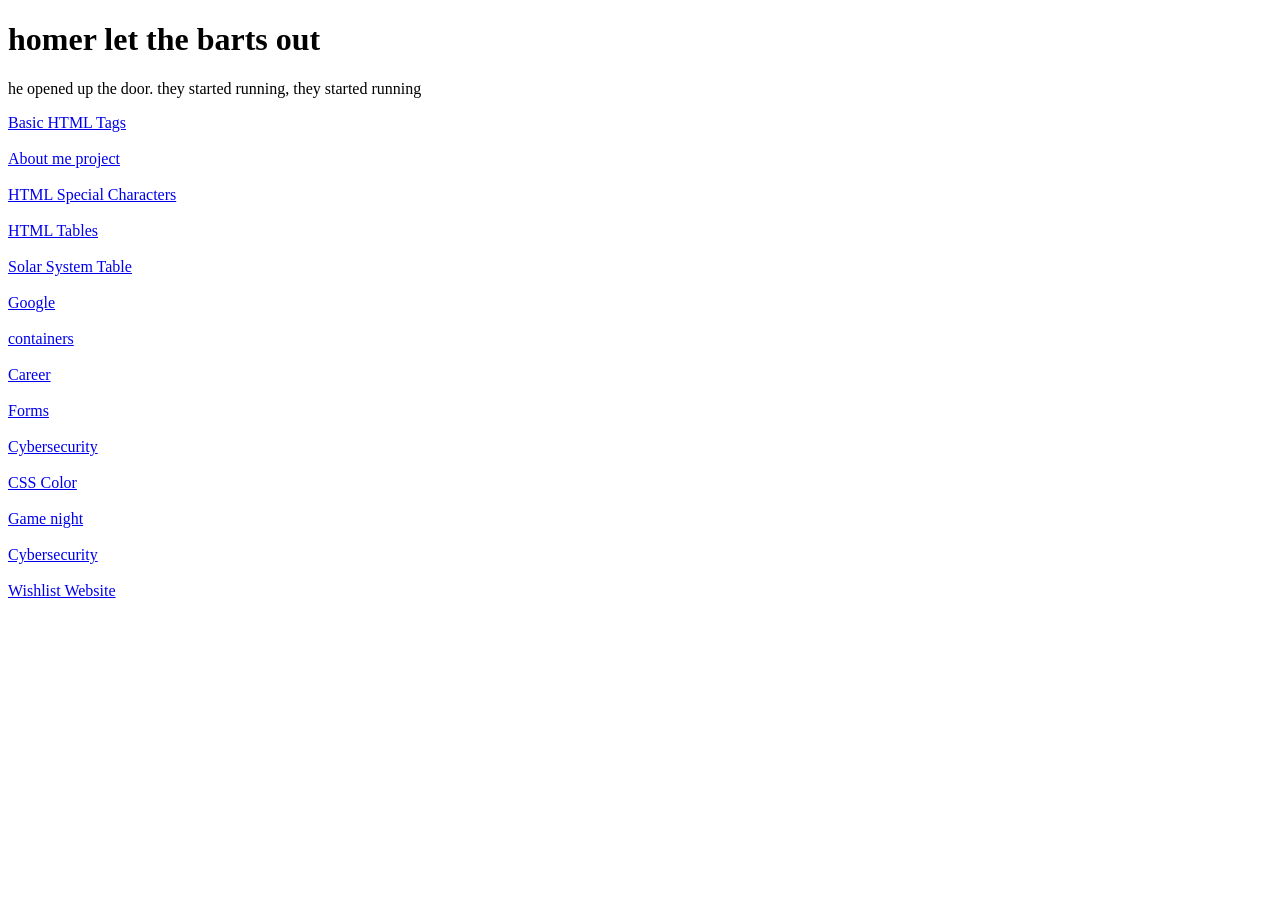
<file: index.html>
<!doctype html>
<html>
<head>
    <!-- the head holds primarily Metadata -->
<meta charset="UTF-8">
<meta name="viewport" content="width=device-width, intial-scale=1.0">
<title>homer let the barts out</title>

</head>
<body>
<h1>homer let the barts out</h1>
<p> he opened up the door. they started running, they started running</p>

<a href="basic.html">Basic HTML Tags</a><br><br>
<a href="Tebo_aboutme.html">About me project</a><br><br>
<a href="spChar.html">HTML Special Characters</a><br><br>
<a href="tables.html"> HTML Tables</a><br><br>
<a href="solar-system.html"> Solar System Table</a><br><br>
<a href="https//google.com/"target="_blank"> Google</a><br><br>
<a href="containers.html">containers</a><br><br>
<a href="career.html">Career</a><br><br>
<a href="forms.html">Forms</a><br><br>
<a href="cssBasics1/cybersecurity.html">Cybersecurity</a><br><br>
<a href="cssBasics1/Practice-Examples/color.html">CSS Color</a><br><br>
<a href="gameNight/gamenight.html">Game night</a><br><br>
<a href="cssBasics1/cybersecurity.html">Cybersecurity</a><br><br>
<a href="wishlistWebsite.html">Wishlist Website</a><br><br>
</body>
</html>
</file>
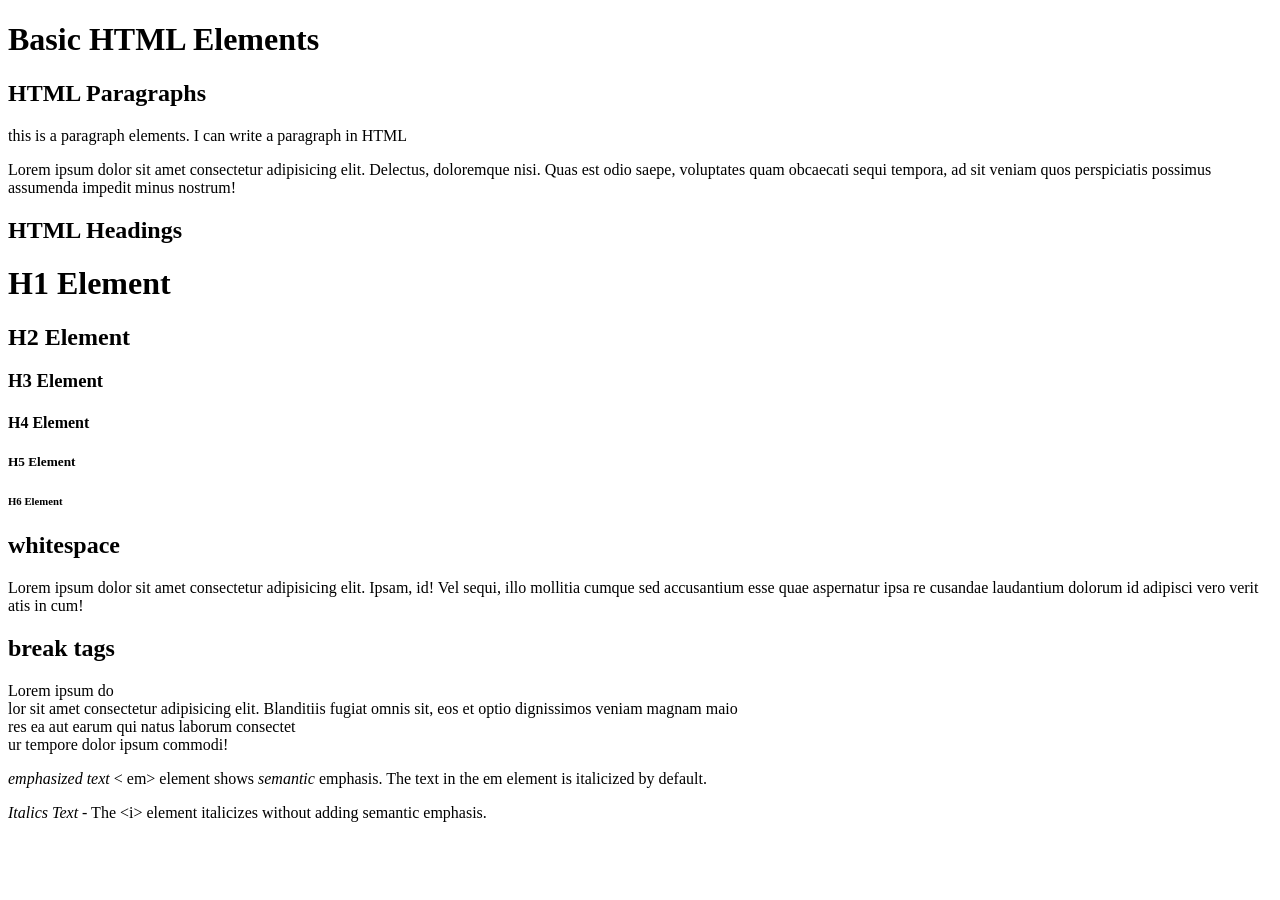
<file: BASIC.html>
<!DOCTYPE html>
<html lang="en">
    <head>
    <meta charset="UTF-8">
    <meta name="viewport" content="width=device-width, intial-scale=1.8">
    </head>
    <body>
        <h1>Basic HTML Elements</h1>
    
        <section clas="paragraphs">
            <h2>HTML Paragraphs</h2> 
<p>this is a paragraph elements. I can write a paragraph in HTML<p>
    <p>Lorem ipsum dolor sit amet consectetur adipisicing elit. Delectus, doloremque nisi. Quas est odio saepe, voluptates quam obcaecati sequi tempora, ad sit veniam quos perspiciatis possimus assumenda impedit minus nostrum!</p>
        </section>

        <section class="headings"></section>
        <h2>HTML Headings</h2>
        <h1>H1 Element</h1>
        <h2>H2 Element</h2>
        <h3>H3 Element</h3>
        <h4>H4 Element</h4>
        <h5>H5 Element</h5>
        <h6>H6 Element</h6>

        
    <section></section>
    <section class="whitespace">
        <h2>whitespace</h2>
        <p>Lorem ipsum dolor sit amet consectetur adipisicing elit. Ipsam, id! Vel sequi, illo mollitia cumque sed accusantium esse quae aspernatur ipsa re                                     cusandae laudantium dolorum id adipisci vero verit                                   atis in cum!</p>
        <h2>break tags</h2>
        <p>Lorem ipsum do<br>lor sit amet consectetur adipisicing elit. Blanditiis fugiat omnis sit, eos et optio dignissimos veniam magnam maio<br>res ea aut earum qui natus laborum consectet<br>ur tempore dolor ipsum commodi!</p>
    </section>
    <section class="text-formatting"
    <p><em>emphasized text</em> &lt; em&gt; element shows <em>semantic</em> emphasis. The text in the em element is italicized by default. </p>

    <p><i>Italics Text</i> - The &lt;i&gt; element italicizes without adding semantic emphasis.</p>

</body>
    </html>
</file>
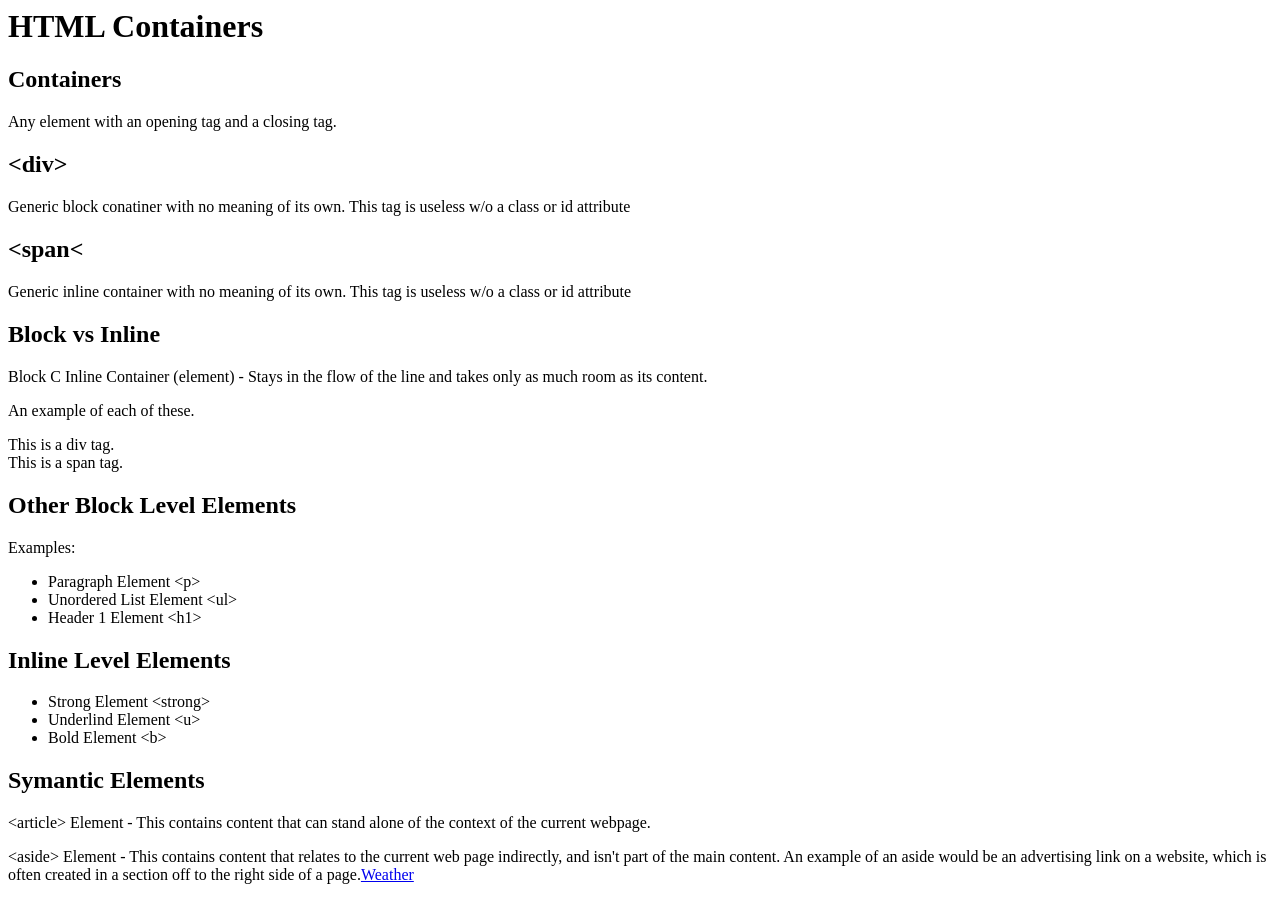
<file: containers.html>
<DOCTYPE html>
<html lang="en">
    <head>
        <title>HTML Containers</title>
        <meta charset="UTF-8">
        <meta name="viewport" content="width=device-width, initial-scale=1.0">
    </head>
    <body>
        <h1>HTML Containers</h1>
        <div class="defentions">
            <h2>Containers</h2>
            <p>Any element with an opening tag and a closing tag.</p>
            <h2>&lt;div&gt;</h2>
            <p>Generic block conatiner with no meaning of its own. This tag is useless w/o a class or id attribute</p>
            <h2>&lt;span&lt;</h2>
            <p>Generic inline container with no meaning of its own. This tag is useless w/o a class or id attribute</p>
            <h2>Block vs Inline</h2>
            <p>Block C<!onatiner (Element) - Starts on a new line and stretches across its parent conatiners full width. <br> Inline Container (element) - Stays in the flow of the line and takes only as much room as its content.</p>
            <p>An example of each of these. <div>This is a div tag.</div> <span>This is a span tag.</span></p>
            <h2>Other Block Level Elements</h2>
            <p>Examples: <br>
                <ul>
                    <li>Paragraph Element &lt;p&gt;</li>
                    <li>Unordered List Element &lt;ul&gt;</li>
                    <li>Header 1 Element &lt;h1&gt;</li>
                </ul>              
            </p>
            <h2>Inline Level Elements</h2>
            <ul>
                <li>Strong Element &lt;strong&gt;</li>
                <li>Underlind Element &lt;u&gt;</li>
                <li>Bold Element &lt;b&gt;</li>
            </ul>
            <h2>Symantic Elements</h2>
            <p>&lt;article&gt; Element - This contains content that can stand alone of the context of the current webpage.</p>
            <p>&lt;aside&gt; Element - This contains content that relates to the current web page indirectly, and isn't part of the main content. An example of an aside would be an advertising link on a website, which is often created in a section off to the right side of a page.<a href="https://www.weather.com" target="_blank">Weather</a></p> 
        </div>
    </body>
</html>
</file>
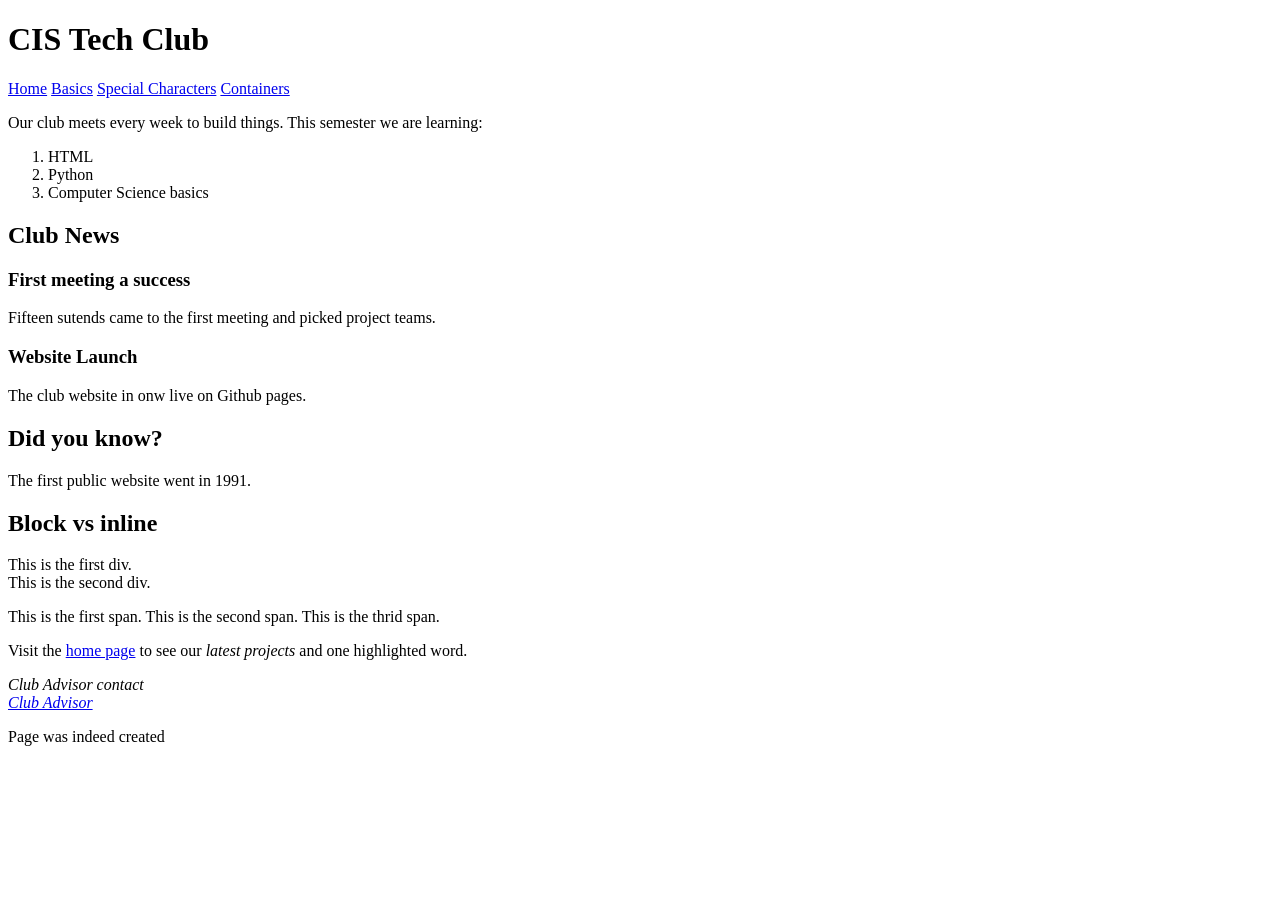
<file: contPractice.html>
<!DOCTYPE html>
<html lang="en">
<head>
    <meta charset="UTF-8">
    <meta name="viewport" content="width=device-width, initial-scale=1.0">
    <title>CIS Tech Club</title>
</head>
<body>
    <header>
         <h1>CIS Tech Club</h1>
         <nav>
            <a href="index.html">Home</a>
            <a href="basic.html">Basics</a>
            <a href="spChar.html">Special Characters</a>
            <a href="containers.html">Containers</a>
         </nav>
    </header>
    <main>
        <section>
            <p>Our club meets every week to build things. This semester we are learning:</p>
            <ol>
                <li>HTML</li>
                <li>Python</li>
                <li>Computer Science basics</li>
            </ol>
         </section>

         <section>
            <h2>Club News</h2>
            <article>
                <h3>First meeting a success</h3>
                <p>Fifteen sutends came to the first meeting and picked project teams.</p>
            </article>
            <article>
                <h3>Website Launch</h3>
                <p>The club website in onw live on Github pages.</p>
            </article>
         </section>
         <aside>
            <h2>Did you know?</h2>
            <p>The first public website went in 1991. </p>
         </aside>
         <section>
            <h2>Block vs inline</h2>
            <div>This is the first div.</div>
            <div>This is the second div.</div>
            <p>
                <span>This is the first span.</span>
                <span>This is the second span.</span>
                <span>This is the thrid span.</span>
            </p>
            <p>
                Visit the <a href="index.html">home page</a> to see our <em>latest projects</em> and one <span>highlighted word</span>.
            </p>
         </section>
    </main>
    <footer>
        <address>
            Club Advisor contact <br>
            <a href="mailto:adviser@example.com">Club Advisor</a>
        </address>
        <p>Page was indeed created</p>
    </footer>

</body>
</html>
</file>
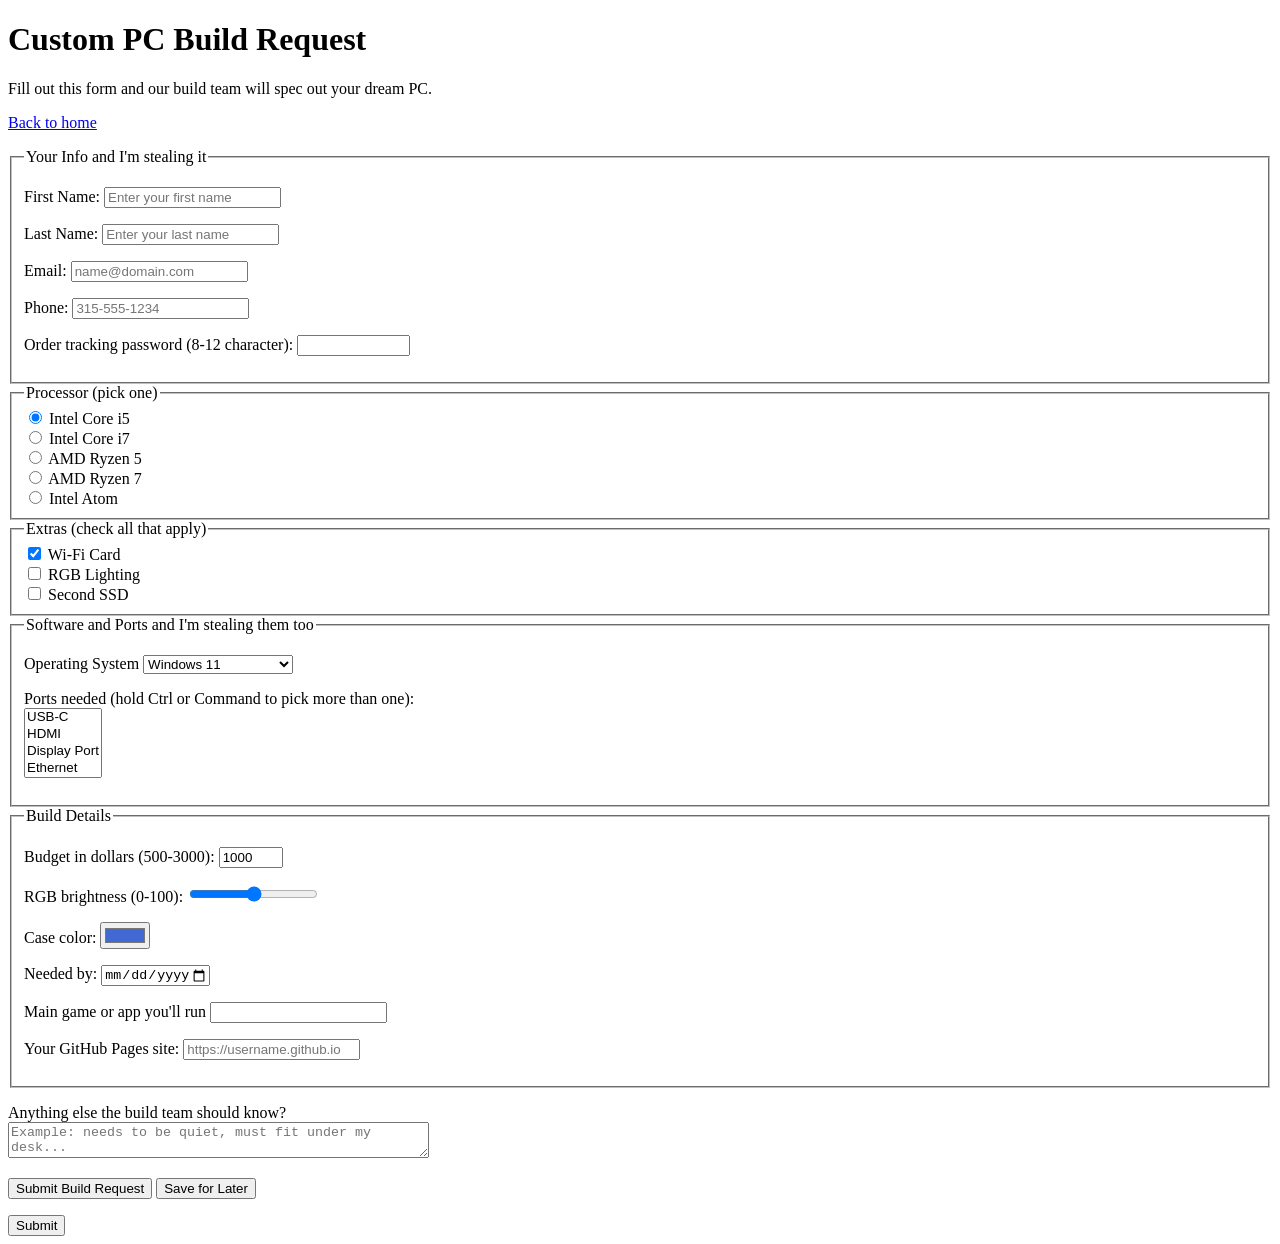
<file: forms.html>
<!DOCTYPE html>
<html lang="en">
<head>
  <meta charset="UTF-8">
  <title>Custom PC Build Request</title>
</head>
<body>
  <h1>Custom PC Build Request</h1>
  <p>Fill out this form and our build team will spec out your dream PC.</p>
  <p><a href="index.html">Back to home</a></p>

  <!-- ==========================================================
       PART 1 (zyBooks 3.2 Forms)
       1. Add a <form> with action="https://httpbin.org/get" and target="_blank"
          (no method yet -- what is the default?)
       2. Inside it: labeled text boxes for first name (name/id "first")
          and last name (name/id "last"), each with a placeholder
       3. A <textarea> named "notes" with 5 rows and 50 cols
       4. An <input type="submit">
       5. Test it, read the URL. Then change to method="POST" and
          action="https://httpbin.org/post" and test again.
       ========================================================== -->

   <form action="#" method="post">
      <fieldset>
         <legend>Your Info and I'm stealing it</legend>
         <p>
            <label for="first">First Name:</label>
            <input type="text" name="first" id="first" placeholder="Enter your first name" required>
            <!--NOTE: Input elements are VOID elements - so they do not include a closing tag-->
         </p>
         <p>
            <label for="last">Last Name:</label>
            <input type="text" name="last" id="last" placeholder="Enter your last name" required>
         </p>
         <p>
            <label for="email">Email:</label>
            <input type="email" name="email" id="email" placeholder="name@domain.com" required>
         </p>
         <p>
            <label for="phone">Phone:</label>
            <input type="tel" name="phone" id="phone" placeholder="315-555-1234"
                  pattern="[0-9]{3}-[0-9]{3}-[0-9]{4}" title="Format: 315-555-1234">
         </p>
         <p>
            <label for="tracker">Order tracking password (8-12 character):</label>
            <input type="password" name="tracker" id="tracker" size="12"
                  minlength="8" maxlength="12" required>
         </p>
         </fieldset>
         <fieldset>
        <legend>Processor (pick one)</legend>
        <div>
            <input type="radio" name="cpu" value="i5" id="i5" checked>
            <label for="i5">Intel Core i5</label>
        </div>
        <div>
            <input type="radio" name="cpu" value="i7" id="i7">
            <label for="i7">Intel Core i7</label>
        </div>
        <div>
            <input type="radio" name="cpu" id="ryzen5" value="ryzen5">
            <label for="ryzen5">AMD Ryzen 5</label>
        </div>
        <div>
            <input type="radio" name="cpu" id="ryzen7" value="ryzen7">
            <label for="ryzen7">AMD Ryzen 7</label>
        </div>
        <div>
            <input type="radio" name="cpu" id="atom" value="atom">
            <label for="atom">Intel Atom</label>
        </div>
    </fieldset>
 
    <!-- checkboxes-->
     <fieldset>
        <legend>Extras (check all that apply)</legend>
        <div>
            <input type="checkbox" name="wifi" id="wifi" checked>
            <label for="wifi">Wi-Fi Card</label>
        </div>
        <div>
            <input type="checkbox" name="rgb" id="rgb">
            <label for="rgb">RGB Lighting</label>
        </div>
        <div>
            <input type="checkbox" name="extraSsd" id="extraSsd">
            <label for="extraSsd">Second SSD</label>
        </div>
     </fieldset>
 
                   <!--drop-down and list box-->
         <fieldset>
            <legend>Software and Ports and I'm stealing them too</legend>
            <p>
               <label for="os"> Operating System</label>
               <select name="os" id="os">
                  <option value="win11">Windows 11</option>
                  <option value="ubuntu">Linux (Ubuntu)</option>
                  <option value="none">No Operating System</option>
            </select>
            </p>
            <p>
               <label for="ports">Ports needed (hold Ctrl or Command to pick more than one):</label><br>
               <select name="ports" id="ports" size="4" multiple>
                  <option value="usbc">USB-C</option>
                  <option value="hdmi">HDMI</option>
                  <option value="displayport">Display Port</option>
                  <option value="ethernet">Ethernet</option>
                  <option value="thunderbolt">Thunderbolt</option>
               </select>
            </p>
         </fieldset>
             <!-- ===== PART 3 (3.4) input pickers, number, range, combo box, url ===== -->
         <fieldset>
            <legend>Build Details</legend>
            <p>
                  <label for="budget">Budget in dollars (500-3000):</label>
                  <input type="number" name="budget" id="budget" min="500" max="3000" step="50" value="1000">
            </p>
            <p>
                  <label for="rgbLevel">RGB brightness (0-100):</label>
                  <input type="range" name="rgbLevel" id="rgbLevel" min="0" max="100" step="10" value="50">
            </p>
            <p>
                  <label for="caseColor">Case color:</label>
                  <input type="color" name="caseColor" id="caseColor" value="#4268d3">
            </p>
            <p>
                  <label for="neededBy">Needed by:</label>
                  <input type="date" name="neededBy" id="neededBy" min="2026-11-10" max="2027-06-30">
            </p>
            <p>
                  <label for="game">Main game or app you'll run</label>
                  <input list="games" name="game" id="game">
                  <datalist id="games">
                     <option value="Minecraft"></option>
                     <option value="Terraria"></option>
                     <option value="Rocket League"></option>
                     <option value="Valorant"></option>
                     <option value="Visual Studio Code"></option>
                  </datalist>
            </p>
            <p>
                  <label for="portfolio">Your GitHub Pages site:</label>
                  <input type="url" name="portfolio" id="portfolio" placeholder="https://username.github.io">
            </p>
         </fieldset>
      
         <p>
            <label for="notes">Anything else the build team should know?</label><br>
            <textarea name="notes" id="notes" row="5" cols="50" placeholder="Example: needs to be quiet, must fit under my desk..."></textarea>
         </p>
      
         <p>
            <button type="submit">Submit Build Request</button>
            <input type="button" value="Save for Later">
         </p>
         <input type="submit"> 
   </form>
   
      

  <!-- ==========================================================
       PART 2 (zyBooks 3.3 Common form widgets)  -- inside the form
       1. Wrap first/last name in <fieldset> with <legend>Your Info</legend>
       2. Add a password field (name/id "tracker", size 12, maxlength 12)
       3. Processor fieldset: 4 radio buttons, name="cpu"
          (i5, i7, ryzen5, ryzen7) -- make i5 checked
       4. Extras fieldset: checkboxes "wifi" (checked), "rgb", "extraSsd"
       5. A <select> drop-down "os": Windows 11, Linux (Ubuntu), No OS
       6. A list box "ports" with size="4" and multiple
       7. Replace the submit input with <button type="submit">
          and add <input type="button" value="Save for Later">
       ========================================================== -->



  <!-- ==========================================================
       PART 3 (zyBooks 3.4 Additional form widgets)  -- inside the form
       1. Email (type="email") and phone (type="tel") in Your Info
       2. Build Details fieldset:
            number  "budget"   min 500, max 3000, step 50
            range   "rgbLevel" min 0, max 100, step 10, value 50
            color   "caseColor"
            date    "neededBy" with a min and max date
            combo box: <input list="games"> + <datalist id="games">
            url     "portfolio"
       3. Validation: add required to first, last, email, tracker;
          minlength="8" on tracker; a pattern on phone
       4. Try to BREAK your form -- submit it empty, type bad data
       ========================================================== -->

</body>
</html>
</file>
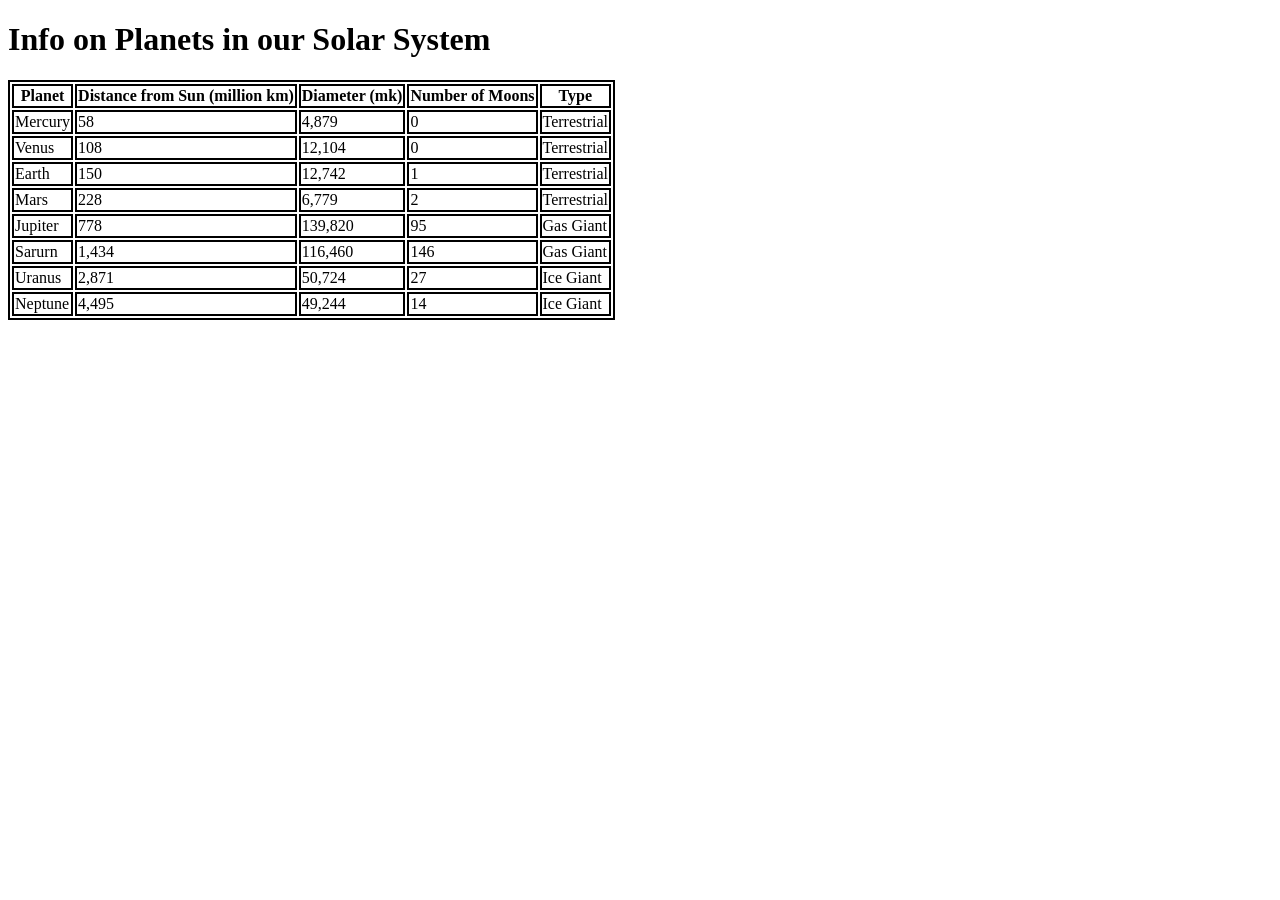
<file: solar-system.html>
<!DOCTYPE html>
<html lang="en">
    <head>
        <title>Solar System Table</title>
        <meta charset="UTF-8">
        <meta name="viewport" content="width=device-width, initial-scale=1.0">
        <style>
            table, th, td {
                border: 2px solid black
            }
        </style>
    </head>
    <body>
        <h1>Info on Planets in our Solar System</h1>
        
        <table>
            <tr>
                <th>Planet</th>
                <th>Distance from Sun &lpar;million km&rpar;</th>
                <th>Diameter &lpar;mk&rpar;</th>
                <th>Number of Moons</th>
                <th>Type</th>
            </tr>
            <tr>
                <td>Mercury</td>
                <td>58</td>
                <td>4,879</td>
                <td>0</td>
                <td>Terrestrial</td>
            </tr>
             <tr>
                <td>Venus</td>
                <td>108</td>
                <td>12,104</td>
                <td>0</td>
                <td>Terrestrial</td>
            </tr>
            <tr>
                <td>Earth</td>
                <td>150</td>
                <td>12,742</td>
                <td>1</td>
                <td>Terrestrial</td>
            </tr>
            <tr>
                <td>Mars</td>
                <td>228</td>
                <td>6,779</td>
                <td>2</td>
                <td>Terrestrial</td>
            </tr>
            <tr>
                <td>Jupiter</td>
                <td>778</td>
                <td>139,820</td>
                <td>95</td>
                <td>Gas Giant</td>
            </tr>
            <tr>
                <td>Sarurn</td>
                <td>1,434</td>
                <td>116,460</td>
                <td>146</td>
                <td>Gas Giant</td>
            </tr>
            <tr>
                <td>Uranus</td>
                <td>2,871</td>
                <td>50,724</td>
                <td>27</td>
                <td>Ice Giant</td>
            </tr>
            <tr>
                <td>Neptune</td>
                <td>4,495</td>
                <td>49,244</td>
                <td>14</td>
                <td>Ice Giant</td>
            </tr>
        </table>
    </body>
</html>
</file>
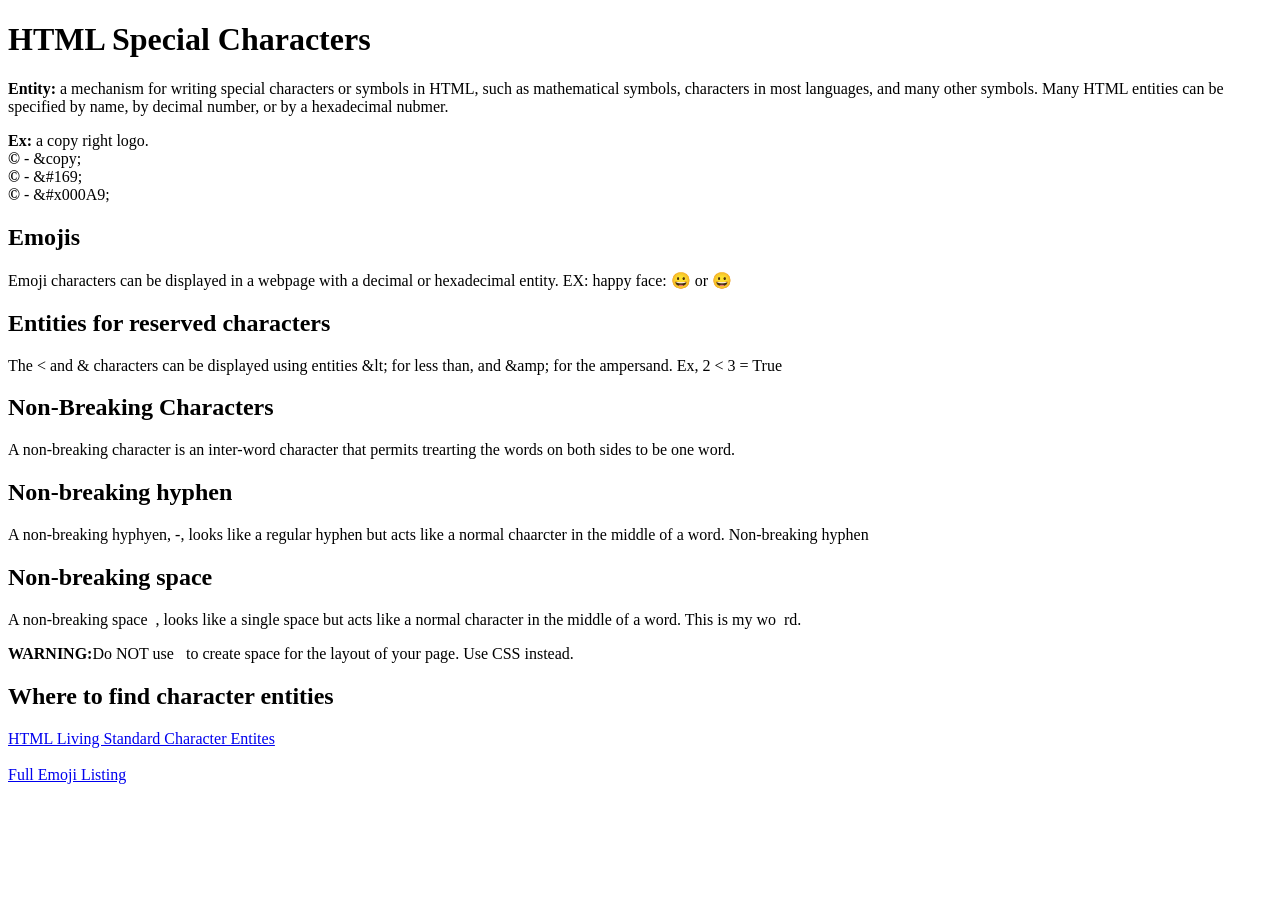
<file: spChar.html>
<!DOCTYPE html>
<html lang="en">
    <head>
        <title>HTML Special Characters</title>
        <meta charset="UTF-8">
        <meta name="viewport" content="width=device-width, initial-scale=1.0">
    </head>
     <body>
        <h1>HTML Special Characters</h1>
        <p><strong>Entity:</strong> a mechanism for writing special characters or symbols in HTML, such as mathematical symbols, characters in most languages, and many other symbols. Many HTML entities can be specified by name, by decimal number, or by a hexadecimal nubmer.</p>
        <p><strong>Ex:</strong> a copy right logo. <br>
            <strong>&copy;</strong> - &amp;copy;<br>
            <strong>&#169;</strong> - &amp;#169;<br>   
            <strong>&#x000A9;</strong> - &amp;#x000A9;
        </p>
        <h2>Emojis</h2>
        <p>Emoji characters can be displayed in a webpage with a decimal or hexadecimal entity.
            EX: happy face: &#128512; or &#x1F600;</p>
        <h2>Entities for reserved characters</h2>
        <p>The &lt; and &amp; characters can be displayed using entities &amp;lt; for less than, and &amp;amp; for the ampersand. Ex, 2 &lt; 3 = True</p>

        <h2>Non-Breaking Characters</h2>
        <p>A non-breaking character is an inter-word character that permits trearting the words on both sides to be one word.</p>

        <h2>Non-breaking hyphen</h2>
        <p>A non-breaking hyphyen, &#8209;, looks like a regular hyphen but acts like a normal chaarcter in the middle of a word. Non&#8209;breaking hyphen</p>

        <h2>Non-breaking space</h2>
        <p>A non-breaking space &nbsp;, looks like a single space but acts like a normal character in the middle of a word. This is my wo&nbsp;&nbsp;rd.</p>
        
        <p><strong>WARNING:</strong>Do NOT use &nbsp; to create space for the layout of your page. Use CSS instead.</p>

        <h2>Where to find character entities</h2>
        <a href="https://html.spec.whatwg.org/multipage/named-characters.html" target="_blank"> HTML Living Standard Character Entites</a><br><br>
    
        <a href="https://unicode.org/emoji/charts/full-emoji-list.html" target="_blank"> Full Emoji Listing</a>
    </body>
</html>
</file>
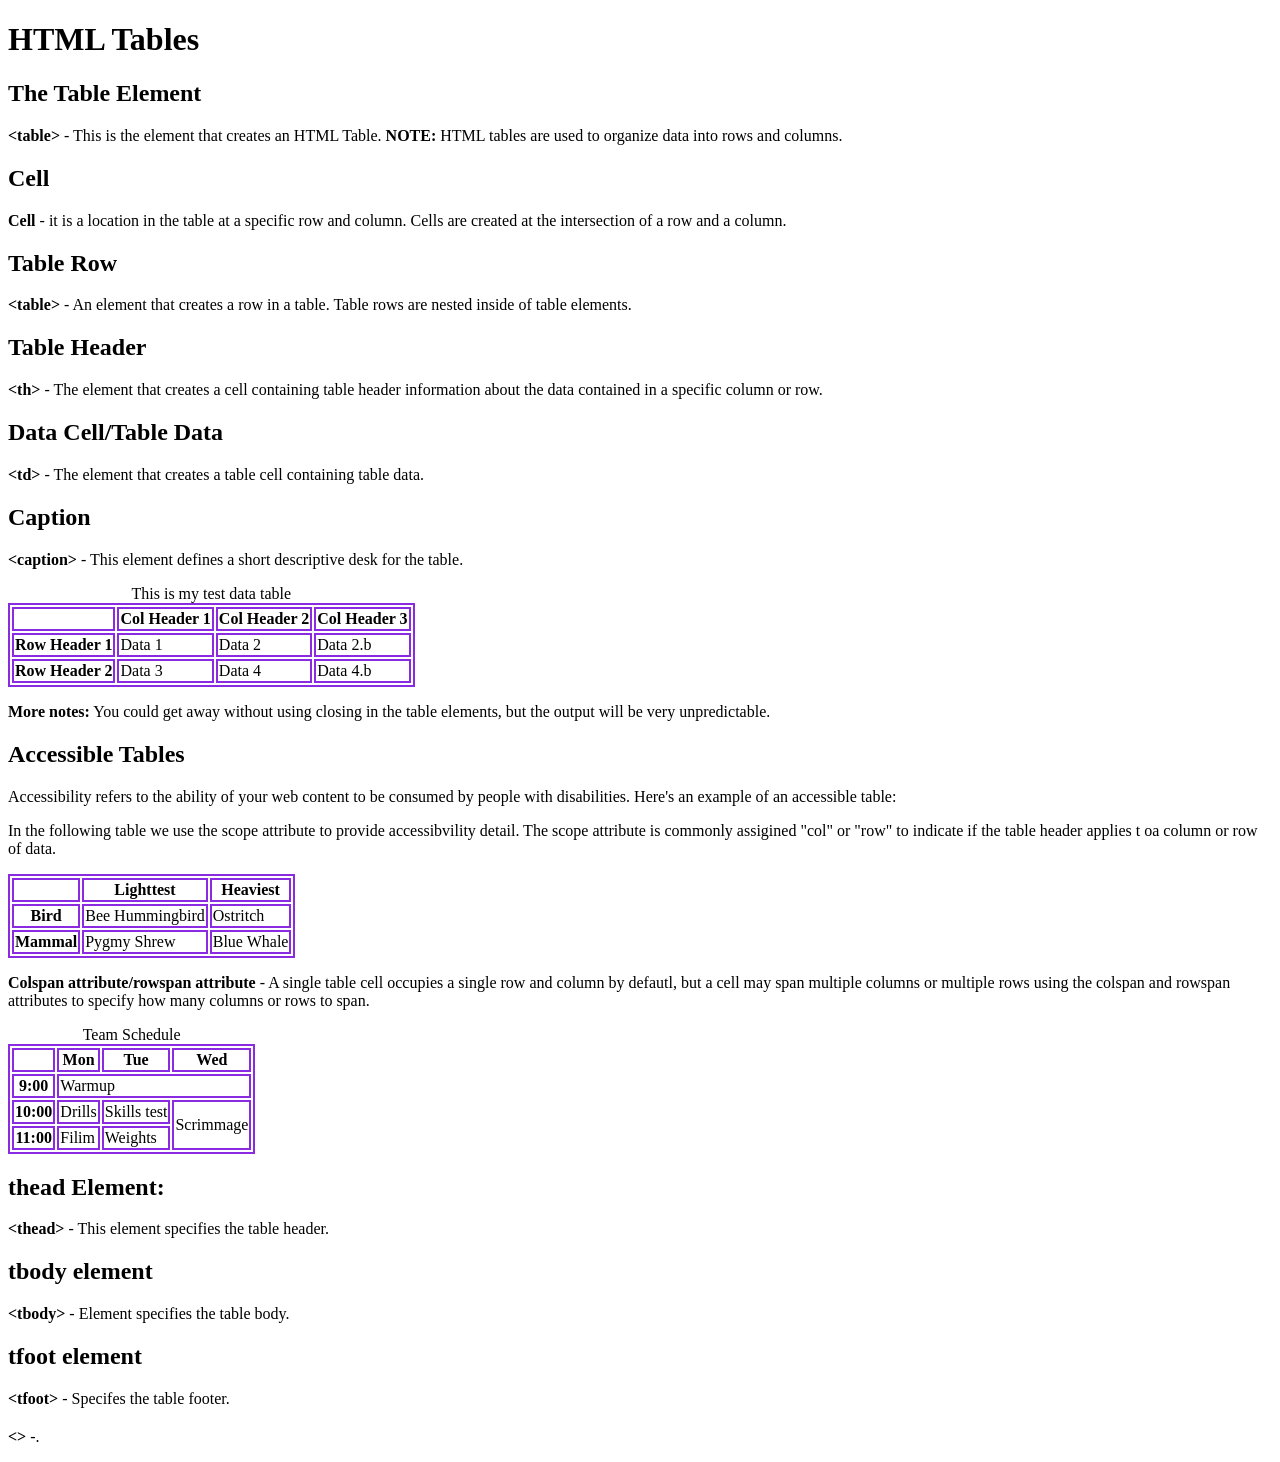
<file: tables.html>
<!DOCTYPE html>
<html lang="en">
<html>
    <head>
        <title>HTML Tables</title>
        <meta charset="UTF-8">
        <meta name="viewport" content="width=device-width, initial-scale=1.0">
        <style>
            table, th, td {
                border: 2px solid blueviolet
            }
        </style>

    </head>
    <body>
        <h1>HTML Tables</h1>
        <h2>The Table Element</h2>
        <p><strong>&lt;table&gt;</strong> - This is the element that creates an HTML Table. <strong>NOTE:</strong> HTML tables are used to organize data into rows and columns.</p>

        <h2>Cell</h2>
        <p><strong>Cell</strong> - it is a location in the table at a specific row and column. Cells are created at the intersection of a row and a column.</p>

        <h2> Table Row</h2>
        <p><strong>&lt;table&gt;</strong> - An element that creates a row in a table. Table rows are nested inside of table elements.</p>
       
        <h2>Table Header</h2>
        <p><strong>&lt;th&gt;</strong> - The element that creates a cell containing table header information about the data contained in a specific column or row.</p>
        
        <h2>Data Cell/Table Data</h2>
        <p><strong>&lt;td&gt;</strong> - The element that creates a table cell containing table data.</p>
          <h2>Caption</h2>
        <p><strong>&lt;caption&gt;</strong> - This element defines a short descriptive desk for the table.</p>

        <table>
            <caption>This is my test data table</caption>
            <tr>
                <th></th>
                <th>Col Header 1</th>
                <th>Col Header 2</th>
                <th>Col Header 3</th>
            </tr>
            <tr>
                <th>Row Header 1</th>
                <td>Data 1</td>
                <td>Data 2</td>
                <td>Data 2.b</td>
            </tr>
             <tr>
                <th>Row Header 2</th>
                <td>Data 3</td>
                <td>Data 4</td>
                <td>Data 4.b</td>
            </tr>
        </table>
        <p><strong>More notes:</strong> You could get away without using closing in the table elements, but the output will be very unpredictable.</p>

        <h2>Accessible Tables</h2>

        <p>Accessibility refers to the ability of your web content to be consumed by people with disabilities. Here's an example of an accessible table:</p>
        <p>In the following table we use the scope attribute to provide accessibvility detail. The scope attribute is commonly assigined "col" or "row" to indicate if the table header applies t oa column or row of data.</p>
        <table> 
            <tr>
                <th></th>
                <th scope="col">Lighttest</th>
                <th scope="col">Heaviest</th>
            </tr>
            <tr>
                <th scope="row">Bird</th>
                <td>Bee Hummingbird</td>
                <td>Ostritch</td>
            </tr>
            <tr>
                <th scope="row">Mammal</th>
                <td>Pygmy Shrew</td>
                <td>Blue Whale</td>
            </tr>
        </table>
        <p><strong>Colspan attribute/rowspan attribute</strong> - A single table cell occupies a single row and column by defautl, but a cell may span multiple columns or multiple rows using the colspan and rowspan attributes to specify how many columns or rows to span.</p>

        <table>
            <caption>Team Schedule</caption>
            <tr>
                <th></th>
                <th>Mon</th>
                <th>Tue</th>
                <th>Wed</th>
            </tr>
            <tr>
                <th>9:00</th>
                <td colspan="3">Warmup</td>
            </tr>
            <tr>
                <th>10:00</th>
                <td>Drills</td>
                <td>Skills test</td>
                <td rowspan="2">Scrimmage</td>
            </tr>
             <tr>
                <th>11:00</th>
                <td>Filim</td>
                <td>Weights</td>
            
            </tr>
        </table>
         <h2>thead Element:</h2>
        <p><strong>&lt;thead&gt;</strong> - This element specifies the table header.</p>
         
        <h2>tbody element</h2>
        <p><strong>&lt;tbody&gt;</strong> - Element specifies the table body.</p>
        <h2>tfoot element</h2>
        <p><strong>&lt;tfoot&gt;</strong> - Specifes the table footer.</p>
    </body>
</html>
<h2></h2>
        <p><strong>&lt;&gt;</strong> -.</p>
</file>
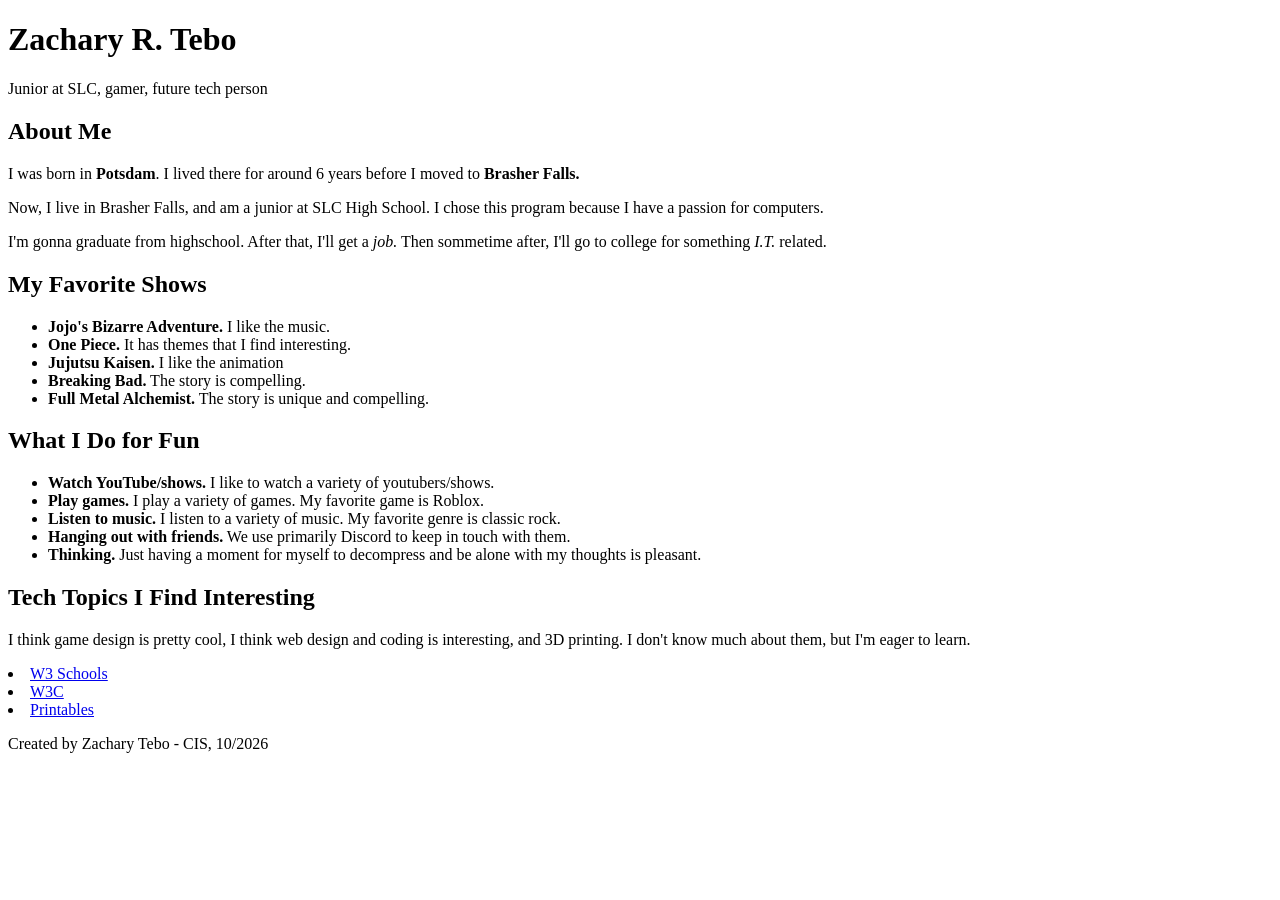
<file: Tebo_aboutme.html>
<!DOCTYPE html> <html lang="en"> 
    <head> 
        <meta charset="UTF-8"> 
        <title>All About Zachary Tebo</title> 
    </head> 
     <body> 
        <h1>Zachary R. Tebo</h1> 
        <p>Junior at SLC, gamer, future tech person</p>
    <h2>About Me</h2> 
    <p>I was born in <strong>Potsdam</strong>. I lived there for around 6<!--7--> years before I moved to <strong>Brasher Falls.</strong></p> 
    <p> Now, I live in Brasher Falls, and am a junior at SLC High School. I chose this program because I have a passion for computers.</p> 
    <p>I'm gonna graduate from highschool. After that, I'll get a <em>job.</em> Then sommetime after, I'll go to college for something <em>I.T.</em> related.</p>
    <h2>My Favorite Shows</h2> 
    <ul>
        <li><strong>Jojo's Bizarre Adventure.</strong> I like the music.</li>
        <li><strong>One Piece.</strong> It has themes that I find interesting.</li>
        <li><strong>Jujutsu Kaisen.</strong> I like the animation</li>
        <li><strong>Breaking Bad.</strong> The story is compelling.</li>
        <li><strong>Full Metal Alchemist.</strong> The story is unique and compelling.</li>
     </ul>
     <h2>What I Do for Fun</h2> 
     <ul>
        <li><strong>Watch YouTube/shows.</strong> I like to watch a variety of youtubers/shows. </li>
        <li><strong>Play games.</strong> I play a variety of games. My favorite game is Roblox.</li>
        <li><strong>Listen to music.</strong> I listen to a variety of music. My favorite genre is classic rock.</li>
        <li><strong>Hanging out with friends.</strong> We use primarily Discord to keep in touch with them.</li>
        <li><strong>Thinking.</strong> Just having a moment for myself to decompress and be alone with my thoughts is pleasant.</li>
     </ul>
      <h2>Tech Topics I Find Interesting</h2> 
      <p>I think game design is pretty cool, I think web design and coding is interesting, and 3D printing. I don't know much about them, but I'm eager to learn.</p> 
      <li><a href="https://www.w3schools.com/"target="_blank">W3 Schools</a></li>
      <li><a href="https://www.w3.org/"target="_blank"> W3C</a></li> 
      <li><a href="https://www.printables.com/"target="_blank"> Printables</a></li>
      <p>Created by Zachary Tebo - CIS, 10/2026</p>
     </body> 
    </html>
</file>
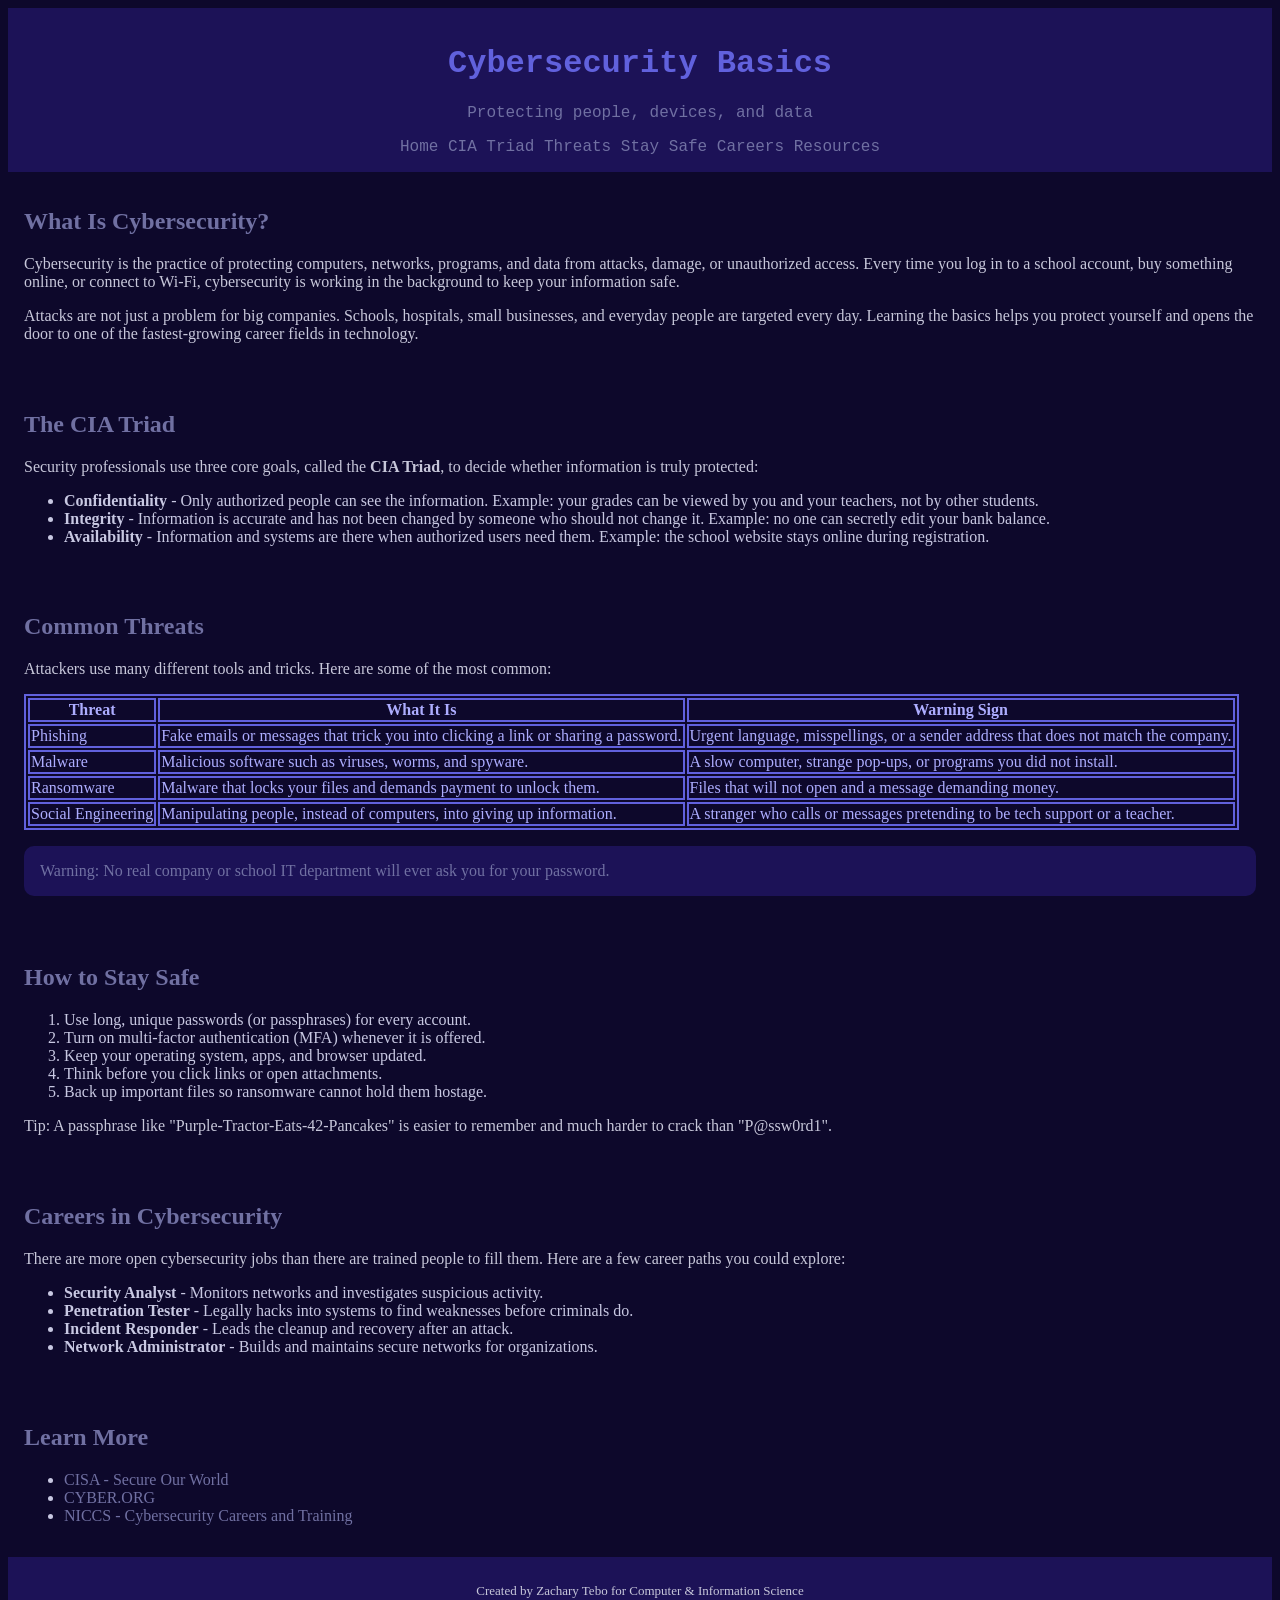
<file: cssBasics1/cybersecurity.html>
<!DOCTYPE html>
<html lang="en">
<head>
    <meta charset="UTF-8">
    <meta name="viewport" content="width=device-width, initial-scale=1.0">
    <title>Cybersecurity Basics</title>

    <!-- STEP 1: Link your external stylesheet (cybersecurity.css) on the line below -->
    <link rel="stylesheet" href="cybersecurity.css">

</head>
<body>

    <!-- The header has an ID. IDs are unique: only ONE element per page can use id="page-header" -->
    <header id="page-header">
        <h1>Cybersecurity Basics</h1>
        <p class="tagline">Protecting people, devices, and data</p>

        <!-- Navigation: these links will get a hover effect in Step 9 -->
        <nav>
            <a href="/index.html">Home</a>
            <a href="#cia">CIA Triad</a>
            <a href="#threats">Threats</a>
            <a href="#defense">Stay Safe</a>
            <a href="#careers">Careers</a>
            <a href="#resources">Resources</a>
        </nav>
    </header>

    <main>

        <!-- Each section uses the class "card". Classes CAN be reused on many elements -->
        <section id="intro" class="card">
            <h2>What Is Cybersecurity?</h2>
            <p>
                Cybersecurity is the practice of protecting computers, networks, programs, and data
                from attacks, damage, or unauthorized access. Every time you log in to a school
                account, buy something online, or connect to Wi-Fi, cybersecurity is working in the
                background to keep your information safe.
            </p>
            <p>
                Attacks are not just a problem for big companies. Schools, hospitals, small businesses,
                and everyday people are targeted every day. Learning the basics helps you protect
                yourself and opens the door to one of the fastest-growing career fields in technology.
            </p>
        </section>

        <section id="cia" class="card">
            <h2>The CIA Triad</h2>
            <p>
                Security professionals use three core goals, called the <strong>CIA Triad</strong>,
                to decide whether information is truly protected:
            </p>
            <ul>
                <li><strong>Confidentiality</strong> - Only authorized people can see the information.
                    Example: your grades can be viewed by you and your teachers, not by other students.</li>
                <li><strong>Integrity</strong> - Information is accurate and has not been changed by
                    someone who should not change it. Example: no one can secretly edit your bank balance.</li>
                <li><strong>Availability</strong> - Information and systems are there when authorized
                    users need them. Example: the school website stays online during registration.</li>
            </ul>
        </section>

        <section id="threats" class="card">
            <h2>Common Threats</h2>
            <p>Attackers use many different tools and tricks. Here are some of the most common:</p>

            <table>
                <thead>
                    <tr>
                        <th>Threat</th>
                        <th>What It Is</th>
                        <th>Warning Sign</th>
                    </tr>
                </thead>
                <tbody>
                    <tr>
                        <td>Phishing</td>
                        <td>Fake emails or messages that trick you into clicking a link or sharing a password.</td>
                        <td>Urgent language, misspellings, or a sender address that does not match the company.</td>
                    </tr>
                    <tr>
                        <td>Malware</td>
                        <td>Malicious software such as viruses, worms, and spyware.</td>
                        <td>A slow computer, strange pop-ups, or programs you did not install.</td>
                    </tr>
                    <tr>
                        <td>Ransomware</td>
                        <td>Malware that locks your files and demands payment to unlock them.</td>
                        <td>Files that will not open and a message demanding money.</td>
                    </tr>
                    <tr>
                        <td>Social Engineering</td>
                        <td>Manipulating people, instead of computers, into giving up information.</td>
                        <td>A stranger who calls or messages pretending to be tech support or a teacher.</td>
                    </tr>
                </tbody>
            </table>

            <!-- This paragraph uses the class "warning" -->
            <p class="warning">
                Warning: No real company or school IT department will ever ask you for your password.
            </p>
        </section>

        <section id="defense" class="card">
            <h2>How to Stay Safe</h2>
            <ol>
                <li>Use long, unique passwords (or passphrases) for every account.</li>
                <li>Turn on multi-factor authentication (MFA) whenever it is offered.</li>
                <li>Keep your operating system, apps, and browser updated.</li>
                <li>Think before you click links or open attachments.</li>
                <li>Back up important files so ransomware cannot hold them hostage.</li>
            </ol>

            <!-- This paragraph uses the class "tip" -->
            <p class="tip">
                Tip: A passphrase like "Purple-Tractor-Eats-42-Pancakes" is easier to remember
                and much harder to crack than "P@ssw0rd1".
            </p>
        </section>

        <section id="careers" class="card">
            <h2>Careers in Cybersecurity</h2>
            <p>
                There are more open cybersecurity jobs than there are trained people to fill them.
                Here are a few career paths you could explore:
            </p>
            <ul>
                <li><strong>Security Analyst</strong> - Monitors networks and investigates suspicious activity.</li>
                <li><strong>Penetration Tester</strong> - Legally hacks into systems to find weaknesses before criminals do.</li>
                <li><strong>Incident Responder</strong> - Leads the cleanup and recovery after an attack.</li>
                <li><strong>Network Administrator</strong> - Builds and maintains secure networks for organizations.</li>
            </ul>
        </section>

        <section id="resources" class="card">
            <h2>Learn More</h2>
            <ul>
                <li><a href="https://www.cisa.gov/secure-our-world" target="_blank">CISA - Secure Our World</a></li>
                <li><a href="https://cyber.org" target="_blank">CYBER.ORG</a></li>
                <li><a href="https://niccs.cisa.gov" target="_blank">NICCS - Cybersecurity Careers and Training</a></li>
            </ul>
        </section>

    </main>

    <footer>
        <p>Created by Zachary Tebo for Computer &amp; Information Science</p>
    </footer>

</body>
</html>
</file>
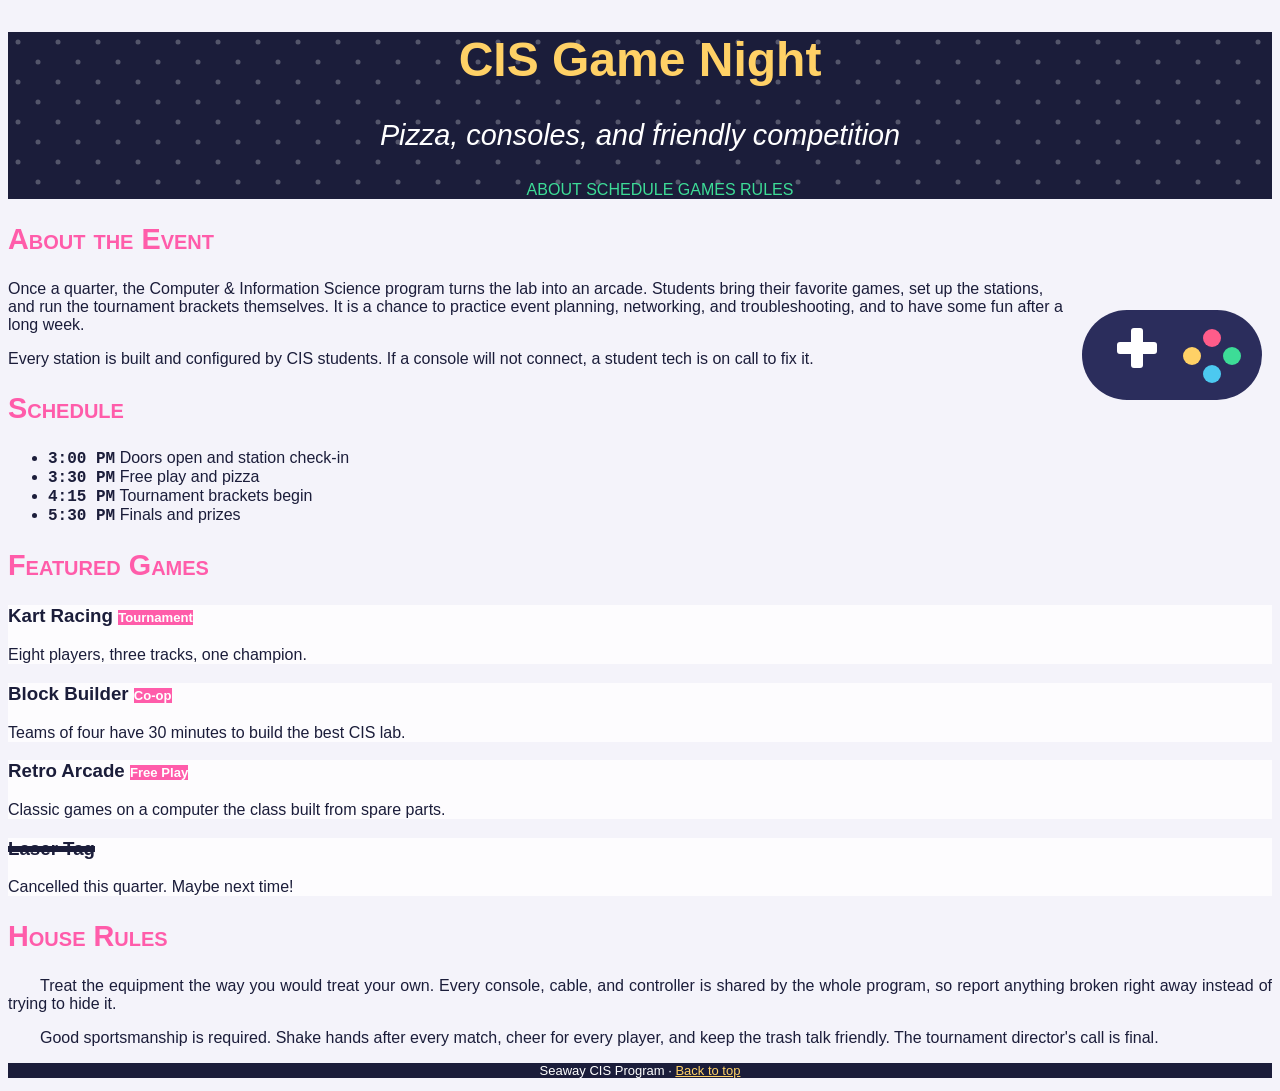
<file: gameNight/gamenight.html>
<!DOCTYPE html>
<html lang="en">
<head>
    <meta charset="UTF-8">
    <meta name="viewport" content="width=device-width, initial-scale=1.0">
    <title>CIS Game Night</title>
    <link rel="stylesheet" href="css/gamenight.css">
</head>
<body>

    <header id="top">
        <h1>CIS Game Night</h1>
        <p class="tagline">Pizza, consoles, and friendly competition</p>
        <nav>
            <ul>
                <li><a href="#about">About</a></li>
                <li><a href="#schedule">Schedule</a></li>
                <li><a href="#games">Games</a></li>
                <li><a href="#rules">Rules</a></li>
            </ul>
        </nav>
    </header>

    <main>
        <section id="about">
            <h2>About the Event</h2>
            <img class="float-right" src="images/controller.svg" alt="Illustration of a game controller">
            <p>
                Once a quarter, the Computer &amp; Information Science program turns the lab into an
                arcade. Students bring their favorite games, set up the stations, and run the
                tournament brackets themselves. It is a chance to practice event planning,
                networking, and troubleshooting, and to have some fun after a long week.
            </p>
            <p>
                Every station is built and configured by CIS students. If a console will not connect,
                a student tech is on call to fix it.
            </p>
            <p class="staff-note">STAFF NOTE: Remember to reserve the lab and order the pizza by Monday.</p>
        </section>

        <section id="schedule">
            <h2>Schedule</h2>
            <ul>
                <li><span class="time">3:00 PM</span> Doors open and station check-in</li>
                <li><span class="time">3:30 PM</span> Free play and pizza</li>
                <li><span class="time">4:15 PM</span> Tournament brackets begin</li>
                <li><span class="time">5:30 PM</span> Finals and prizes</li>
            </ul>
        </section>

        <section id="games">
            <h2>Featured Games</h2>
            <div class="game">
                <h3>Kart Racing <span class="badge">Tournament</span></h3>
                <p>Eight players, three tracks, one champion.</p>
            </div>
            <div class="game">
                <h3>Block Builder <span class="badge">Co-op</span></h3>
                <p>Teams of four have 30 minutes to build the best CIS lab.</p>
            </div>
            <div class="game">
                <h3>Retro Arcade <span class="badge">Free Play</span></h3>
                <p>Classic games on a computer the class built from spare parts.</p>
            </div>
            <div class="game">
                <h3 class="cancelled">Laser Tag</h3>
                <p>Cancelled this quarter. Maybe next time!</p>
            </div>
        </section>

        <section id="rules">
            <h2>House Rules</h2>
            <p>
                Treat the equipment the way you would treat your own. Every console, cable, and
                controller is shared by the whole program, so report anything broken right away
                instead of trying to hide it.
            </p>
            <p>
                Good sportsmanship is required. Shake hands after every match, cheer for every
                player, and keep the trash talk friendly. The tournament director's call is final.
            </p>
        </section>
    </main>

    <footer>
        <p>Seaway CIS Program &middot; <a href="#top">Back to top</a></p>
    </footer>

</body>
</html>
</file>
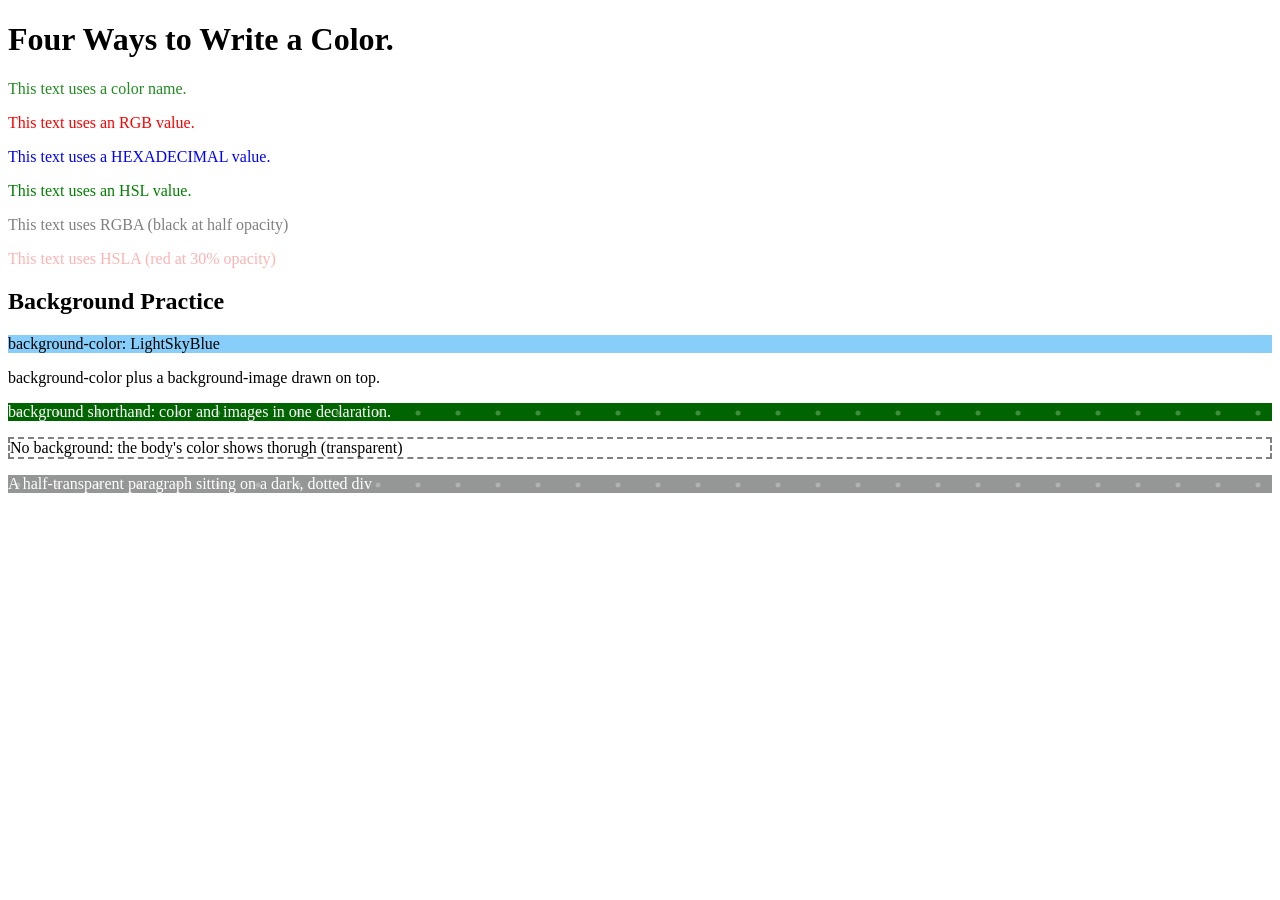
<file: cssBasics1/Practice-Examples/color.html>
<!DOCTYPE html>
<html lang="en">
<head>
    <meta charset="UTF-8">
    <meta name="viewport" content="width=device-width, initial-scale=1.0">
    <title>CSS Color Examples</title>
    <style>
        .by-name{
            color:forestgreen;
        }
        .by-rgb{
            color:rgb(255, 0, 0);
        }
        .by-hex{
            color:#0000ff;
        }
        .by-hsl{
            color:hsl(120, 100%, 25%);
        }
         .faded{
            color:rgba(0, 0, 0, 0.5);
        }
        .by-rgba{
            color:rgba(0, 0, 0, 0.5);
        }
        .by-hsla{
            color:hsla(0, 100%, 50%, 0.3);
        }
        .solid{
            background-color:LightSkyBlue;
        }
        .with-image{
            background-color:#2B2D2C; /*color gets drawn first*/
            background-image:url(imgs/dots.svg); /*drawn on top of the color*/
            color: white;
        }
        .short-hand{
            background:darkgreen url('imgs/dots.svg');
            color: white;
        }
        .clear-box{
            /*no background set = transparent. The parent (body) shows through*/
            border: 2px dashed grey;
            background:transparent;
        }
        .glass{
            background-color:rgba(255, 255, 255, 0.5); /*half tansparent whit*/
        }
    </style>
</head>
<body>
    <h1>Four Ways to Write a Color.</h1>
    <p class="by-name">This text uses a color name.</p>
    <p class="by-rgb">This text uses an RGB value.</p>
    <p class="by-hex">This text uses a HEXADECIMAL value.</p>
    <p class="by-hsl">This text uses an HSL value.</p>
    <p class="by-rgba">This text uses RGBA (black at half opacity)</p>
    <p class="by-hsla">This text uses HSLA (red at 30% opacity)</p>

    <h2>Background Practice</h2>
    <p class="solid">background-color: LightSkyBlue</p>
    <p>background-color plus a background-image drawn on top.</p>
    <p class="short-hand">background shorthand: color and images in one declaration.</p>
    <p class="clear-box">No background: the body's color shows thorugh (transparent)</p>
    <div class="with-image">
        <p class="glass">A half-transparent paragraph sitting on a dark, dotted div</p>
    </div>
</body>
</html>
</file>
<file: cssBasics1/cybersecurity.css>
/* ==========================================================
   Cybersecurity Basics - External Stylesheet
   Student Name: Zachary Tebo
 6  Date: 17/11/26
   ========================================================== */

/* STEP 2: Universal selector (CSS reset) */


/* STEP 3: Element selector - body */
header{
   background-color:rgb(28, 18, 87);
   color:rgb(97, 97, 221);
   text-align:center;
   padding:1em;
   font-family: 'Courier New', Courier, monospace;
}
p{
   color:rgb(199, 199, 218);
}
html, body {
   background-color:rgb(13, 8, 43);
}
h2{
   color:rgb(112, 112, 162);
}
li{
   color:rgb(200, 200, 226);
}
.tagline{
   color:rgb(112, 112, 162);
   background-color:rgb(28, 18, 87);
   text-align:center;
}
nav a{
   color:rgb(112, 112, 162);
   text-decoration:none;
   
   
}
nav a:hover{
   color:rgb(199, 199, 218);
   font-weight:bold;
}
nav li{
   display:inline-block;
   text-align:center;
}
table{
   color:rgb(173, 173, 255);
}
nav a:hover{
   text-decoration:underline;
}
table, th, td {
   border: 2px solid rgb(97, 97, 221);
}
footer{
   font-size: small;
   background-color:rgb(28, 18, 87);
   padding:1em;
   text-align:center;
}
a{
   color:rgb(112, 112, 162);
   text-decoration:none;
}
a:hover{
   color:rgb(199, 199, 218);
   text-decoration:underline;
   font-weight:bold;
}
/* STEP 4: Multiple selector - headings */


/* STEP 5: ID selector - page header */


/* STEP 6: More element selectors - paragraphs, lists, tables */


/* STEP 7: Class selectors - .card, .tagline, .tip, .warning */

.warning{
   color:rgb(112, 112, 162);
   background-color:rgb(28, 18, 87);
   padding:1em;
   border-radius:10px;
}
.card{
   padding:1em;
   border-radius:10px;
}
/* STEP 8: Descendant selector - links inside the nav */


/* STEP 9: Pseudo-class selector - hover effect */


/* STEP 10: Footer */
</file>
<file: gameNight/css/gamenight.css>
/* ===================================================================
   CIS Game Night - styles
   Name:
   We will fill this in TOGETHER, one step at a time.
   =================================================================== */

/* ---------- PART 1: COMMON PROPERTIES (zyBooks 4.5) ---------- */

/* Step 1: CSS variables in :root */
:root{      /*Global scope for variables*/
   --night: #1b1d3a;
   --neon-pink: #ff5caa;
   --neon-green: #3ddc97;
   --gold: #ffd166;
   --paper: #f4f3fa; 
} 


/* Step 2: Text and background colors (name, hex, RGB, HSL, RGBA) */
body{
   color:var(--night);   
   background-color:var(--paper);
}

.tagline{
   color:rgb(255,255,255);
}
h1{
   color:var(--gold);
}

h2{
   color:var(--neon-pink);
}

.game{
   background-color:rgba(255,255,255,0.8);
}

/* Step 3: Background shorthand (header) and footer colors */
header{
   background:var(--night) url("../images/dots.svg")
}

footer{
   background-color:var(--night);
   color:white;
}

footer a{
   color:var(--gold);
}

/* Step 4: display: inline-block for the nav menu */
nav li{
   display:inline-block;
}

nav a{
   color:var(--neon-green);
}

nav a:hover{
   color:var(--gold);
}
/* Step 5: float the image, clear the footer */
.float-right{
   float:right;
}
footer{
   clear:both;
}

/* Step 6: display: inline-block (.badge) and display: none (.staff-note) */
.staff-note{
   display:none;
}

.badge{
   display:inline-block;
   background-color:var(--neon-pink);
   color:white;
}

/* ---------- PART 2: FONT AND TEXT PROPERTIES (zyBooks 4.6) ---------- */

/* Step 7: font-family stacks and the font shorthand */
body{
   font-family: Verdna, Arial, Helvetica, sans-serif;
}

h1{
   font: bold 3rem Impact, "Arial Black", sans-serif;
}

.time{ 
   font-family:'Courier New', Consolas, monospace;
 }
/* Step 8: font-size with relative units */
h2{
   font-size: 1.8rem; /*1.8 x 16px = 28.8px*/
 }

 .tagline {
   font-size: 180%;
 }

 .badge{
   font-size:0.7em; /*70% of the h3 size it sits in*/
 }
footer{
   font-size: small
}
/* Step 9: font-weight, font-style, font-variant */
.tagline{
   font-style:italic;
}
.time{
   font-weight:bold;
}
h2{
   font-variant:small-caps;
}
/* Step 10: text-align, text-transform, text-decoration, text-indent */
header, footer{
   text-align:center;
}

nav a{
   text-transform:uppercase;
   text-decoration:none;
}
nav a:hover{
   text-decoration:underline;
}
#rules p{
   text-align:justify;
   text-indent:2em;
}
.cancelled{
   text-decoration:line-through .3em;
}
</file>
